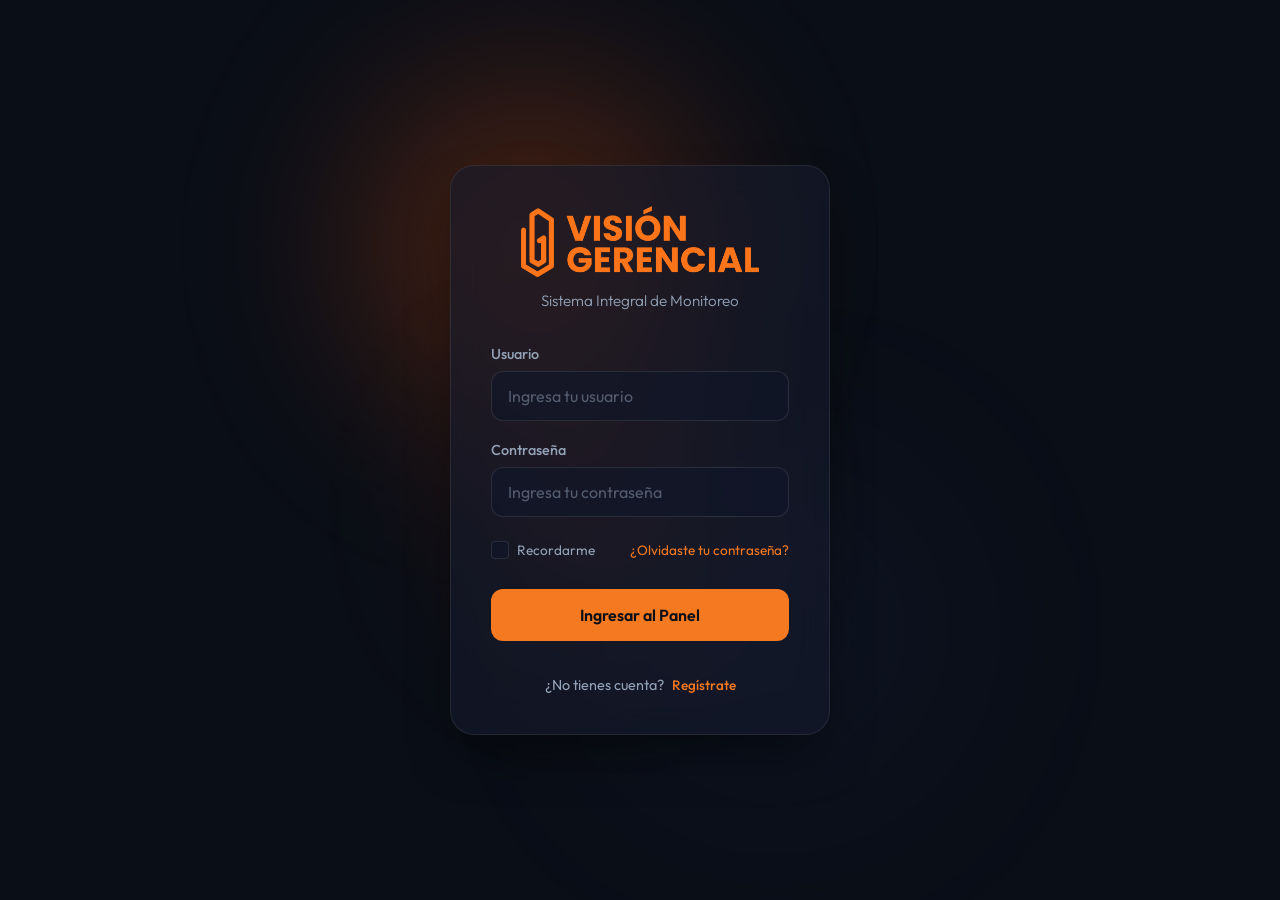
<file: SIMPE.Dashboard/wwwroot/index.html>
<!DOCTYPE html>
<html lang="es">
<head>
    <meta charset="UTF-8">
    <meta name="viewport" content="width=device-width, initial-scale=1.0">
    <title>SIMPE Dashboard - Iniciar Sesión</title>
    <link rel="preconnect" href="https://fonts.googleapis.com">
    <link rel="preconnect" href="https://fonts.gstatic.com" crossorigin>
    <link href="https://fonts.googleapis.com/css2?family=Outfit:wght@300;400;500;600;700&display=swap" rel="stylesheet">
    <link rel="stylesheet" href="css/style.css">
</head>
<body>
    <div class="login-container">
        <!-- Floating animated background elements -->
        <div class="blob blob-1"></div>
        <div class="blob blob-2"></div>
        <div class="blob blob-3"></div>

        <div class="glass-card">
            <div class="login-header">
                <img src="images/logo.png" alt="Visión Gerencial" style="max-width: 80%; height: auto; margin-bottom: 10px;">
                <p>Sistema Integral de Monitoreo</p>
            </div>

            <form id="loginForm" class="login-form">
                <div class="input-group">
                    <label for="username">Usuario</label>
                    <div class="input-wrapper">
                        <input type="text" id="username" placeholder="Ingresa tu usuario" required autocomplete="off">
                    </div>
                </div>

                <div class="input-group">
                    <label for="password">Contraseña</label>
                    <div class="input-wrapper">
                        <input type="password" id="password" placeholder="Ingresa tu contraseña" required>
                    </div>
                </div>

                <div class="form-options">
                    <label class="checkbox-container">
                        <input type="checkbox" id="rememberMe">
                        <span class="checkmark"></span>
                        Recordarme
                    </label>
                    <a href="#" class="forgot-password">¿Olvidaste tu contraseña?</a>
                </div>

                <button type="submit" class="btn-primary" id="loginBtn">
                    <span class="btn-text">Ingresar al Panel</span>
                    <div class="loader" style="display: none;"></div>
                </button>
                
                <div style="text-align: center; margin-top: 15px; font-size: 0.9rem;">
                    <span style="color: var(--text-muted);">¿No tienes cuenta?</span>
                    <a href="#" class="forgot-password" id="showRegister" style="font-weight: 500; margin-left: 5px;">Regístrate</a>
                </div>
            </form>

            <form id="registerForm" class="login-form" style="display: none;">
                <div class="input-group">
                    <label for="regName">Nombre Completo</label>
                    <div class="input-wrapper">
                        <input type="text" id="regName" placeholder="Ej. Juan Pérez" required autocomplete="off">
                    </div>
                </div>

                <div class="input-group">
                    <label for="regEmail">Correo Electrónico</label>
                    <div class="input-wrapper">
                        <input type="email" id="regEmail" placeholder="ejemplo@correo.com" required autocomplete="off">
                    </div>
                </div>

                <div class="input-group">
                    <label for="regPassword">Contraseña</label>
                    <div class="input-wrapper">
                        <input type="password" id="regPassword" placeholder="Crea una contraseña" required>
                    </div>
                </div>

                <div class="input-group">
                    <label for="regConfirmPassword">Confirmar Contraseña</label>
                    <div class="input-wrapper">
                        <input type="password" id="regConfirmPassword" placeholder="Repite la contraseña" required>
                    </div>
                </div>

                <button type="submit" class="btn-primary" id="registerBtn">
                    <span class="btn-text">Crear Cuenta</span>
                    <div class="loader" style="display: none;"></div>
                </button>
                
                <div style="text-align: center; margin-top: 15px; font-size: 0.9rem;">
                    <span style="color: var(--text-muted);">¿Ya tienes cuenta?</span>
                    <a href="#" class="forgot-password" id="showLogin" style="font-weight: 500; margin-left: 5px;">Inicia sesión</a>
                </div>
            </form>

            <div class="error-message" id="errorMessage" style="display: none;">
                Credenciales incorrectas. Por favor, intenta de nuevo.
            </div>
        </div>
    </div>
    <script src="js/app.js"></script>
</body>
</html>
</file>
<file: SIMPE.Dashboard/wwwroot/css/style.css>
:root {
    --bg-dark: #0a0e17;
    --card-bg: rgba(22, 28, 45, 0.6);
    --card-border: rgba(255, 255, 255, 0.08);
    --primary: #F47920;
    --primary-hover: #E3640C;
    --text-main: #f8fafc;
    --text-muted: #94a3b8;
    --input-bg: rgba(15, 23, 42, 0.6);
    --input-border: rgba(255, 255, 255, 0.1);
    --input-focus: rgba(244, 121, 32, 0.4);
    --error: #ef4444;
}

* {
    margin: 0;
    padding: 0;
    box-sizing: border-box;
    font-family: 'Outfit', sans-serif;
}

body {
    background-color: var(--bg-dark);
    color: var(--text-main);
    min-height: 100vh;
    display: flex;
    justify-content: center;
    align-items: center;
    overflow: hidden;
    position: relative;
}

/* Background Animations */
.blob {
    position: absolute;
    border-radius: 50%;
    filter: blur(80px);
    z-index: 0;
    opacity: 0.5;
    animation: float 10s infinite alternate ease-in-out;
}

.blob-1 {
    width: 400px;
    height: 400px;
    background: radial-gradient(circle, rgba(153,55,10,1) 0%, rgba(244,121,32,0.1) 100%);
    top: -100px;
    left: -100px;
    animation-delay: 0s;
}

.blob-2 {
    width: 350px;
    height: 350px;
    background: radial-gradient(circle, rgba(17,24,39,1) 0%, rgba(30,58,138,0.2) 100%);
    bottom: -50px;
    right: -100px;
    animation-duration: 12s;
    animation-delay: -2s;
}

.blob-3 {
    width: 250px;
    height: 250px;
    background: radial-gradient(circle, rgba(124,45,18,0.8) 0%, rgba(234,88,12,0.1) 100%);
    bottom: 20%;
    left: 10%;
    animation-duration: 8s;
    animation-delay: -4s;
}

@keyframes float {
    0% { transform: translateY(0) scale(1); }
    100% { transform: translateY(-30px) scale(1.05); }
}

.login-container {
    width: 100%;
    max-width: 420px;
    padding: 20px;
    position: relative;
    z-index: 1;
}

.glass-card {
    background: var(--card-bg);
    backdrop-filter: blur(16px);
    -webkit-backdrop-filter: blur(16px);
    border: 1px solid var(--card-border);
    border-radius: 24px;
    padding: 40px;
    box-shadow: 0 25px 50px -12px rgba(0, 0, 0, 0.5);
    animation: slideUp 0.6s cubic-bezier(0.16, 1, 0.3, 1);
}

@keyframes slideUp {
    from { opacity: 0; transform: translateY(30px); }
    to { opacity: 1; transform: translateY(0); }
}

.login-header {
    text-align: center;
    margin-bottom: 35px;
}

.logo {
    display: inline-flex;
    justify-content: center;
    align-items: center;
    width: 64px;
    height: 64px;
    background: rgba(244, 121, 32, 0.1);
    border-radius: 16px;
    margin-bottom: 20px;
    box-shadow: inset 0 0 0 1px rgba(244, 121, 32, 0.2);
}

.login-header h1 {
    font-size: 1.75rem;
    font-weight: 600;
    margin-bottom: 8px;
    letter-spacing: -0.02em;
}

.login-header p {
    color: var(--text-muted);
    font-size: 0.95rem;
    font-weight: 300;
}

.login-form {
    display: flex;
    flex-direction: column;
    gap: 20px;
}

.input-group {
    display: flex;
    flex-direction: column;
    gap: 8px;
}

.input-group label {
    font-size: 0.9rem;
    color: var(--text-muted);
    font-weight: 500;
}

.input-wrapper {
    position: relative;
}

.input-wrapper input {
    width: 100%;
    padding: 14px 16px;
    background: var(--input-bg);
    border: 1px solid var(--input-border);
    border-radius: 12px;
    color: var(--text-main);
    font-size: 1rem;
    transition: all 0.3s ease;
    outline: none;
}

.input-wrapper input:focus {
    border-color: var(--primary);
    box-shadow: 0 0 0 3px var(--input-focus);
}

.input-wrapper input::placeholder {
    color: rgba(148, 163, 184, 0.5);
}

.form-options {
    display: flex;
    justify-content: space-between;
    align-items: center;
    margin-top: 4px;
    margin-bottom: 10px;
}

.checkbox-container {
    display: flex;
    align-items: center;
    gap: 8px;
    font-size: 0.85rem;
    color: var(--text-muted);
    cursor: pointer;
    user-select: none;
}

.checkbox-container input {
    display: none;
}

.checkmark {
    width: 18px;
    height: 18px;
    background: var(--input-bg);
    border: 1px solid var(--input-border);
    border-radius: 4px;
    display: flex;
    justify-content: center;
    align-items: center;
    transition: all 0.2s;
}

.checkbox-container input:checked ~ .checkmark {
    background: var(--primary);
    border-color: var(--primary);
}

.checkbox-container input:checked ~ .checkmark::after {
    content: "";
    width: 4px;
    height: 8px;
    border: solid var(--bg-dark);
    border-width: 0 2px 2px 0;
    transform: rotate(45deg);
    display: block;
}

.forgot-password {
    font-size: 0.85rem;
    color: var(--primary);
    text-decoration: none;
    transition: color 0.2s;
}

.forgot-password:hover {
    color: var(--text-main);
    text-decoration: underline;
}

.btn-primary {
    background: var(--primary);
    color: var(--bg-dark);
    border: none;
    padding: 16px;
    border-radius: 12px;
    font-size: 1rem;
    font-weight: 600;
    cursor: pointer;
    transition: all 0.3s ease;
    display: flex;
    justify-content: center;
    align-items: center;
    position: relative;
    overflow: hidden;
}

.btn-primary:hover {
    background: var(--primary-hover);
    transform: translateY(-2px);
    box-shadow: 0 10px 20px -10px rgba(244, 121, 32, 0.5);
}

.btn-primary:active {
    transform: translateY(0);
}

/* Loader Animation */
.loader {
    width: 20px;
    height: 20px;
    border: 3px solid rgba(10, 14, 23, 0.3);
    border-top-color: var(--bg-dark);
    border-radius: 50%;
    animation: spin 1s linear infinite;
    position: absolute;
}

@keyframes spin {
    to { transform: rotate(360deg); }
}

.error-message {
    margin-top: 20px;
    padding: 12px;
    background: rgba(239, 68, 68, 0.1);
    border: 1px solid rgba(239, 68, 68, 0.3);
    border-radius: 8px;
    color: var(--error);
    font-size: 0.85rem;
    text-align: center;
    animation: shake 0.5s cubic-bezier(.36,.07,.19,.97) both;
}

@keyframes shake {
    10%, 90% { transform: translate3d(-1px, 0, 0); }
    20%, 80% { transform: translate3d(2px, 0, 0); }
    30%, 50%, 70% { transform: translate3d(-4px, 0, 0); }
    40%, 60% { transform: translate3d(4px, 0, 0); }
}
</file>
